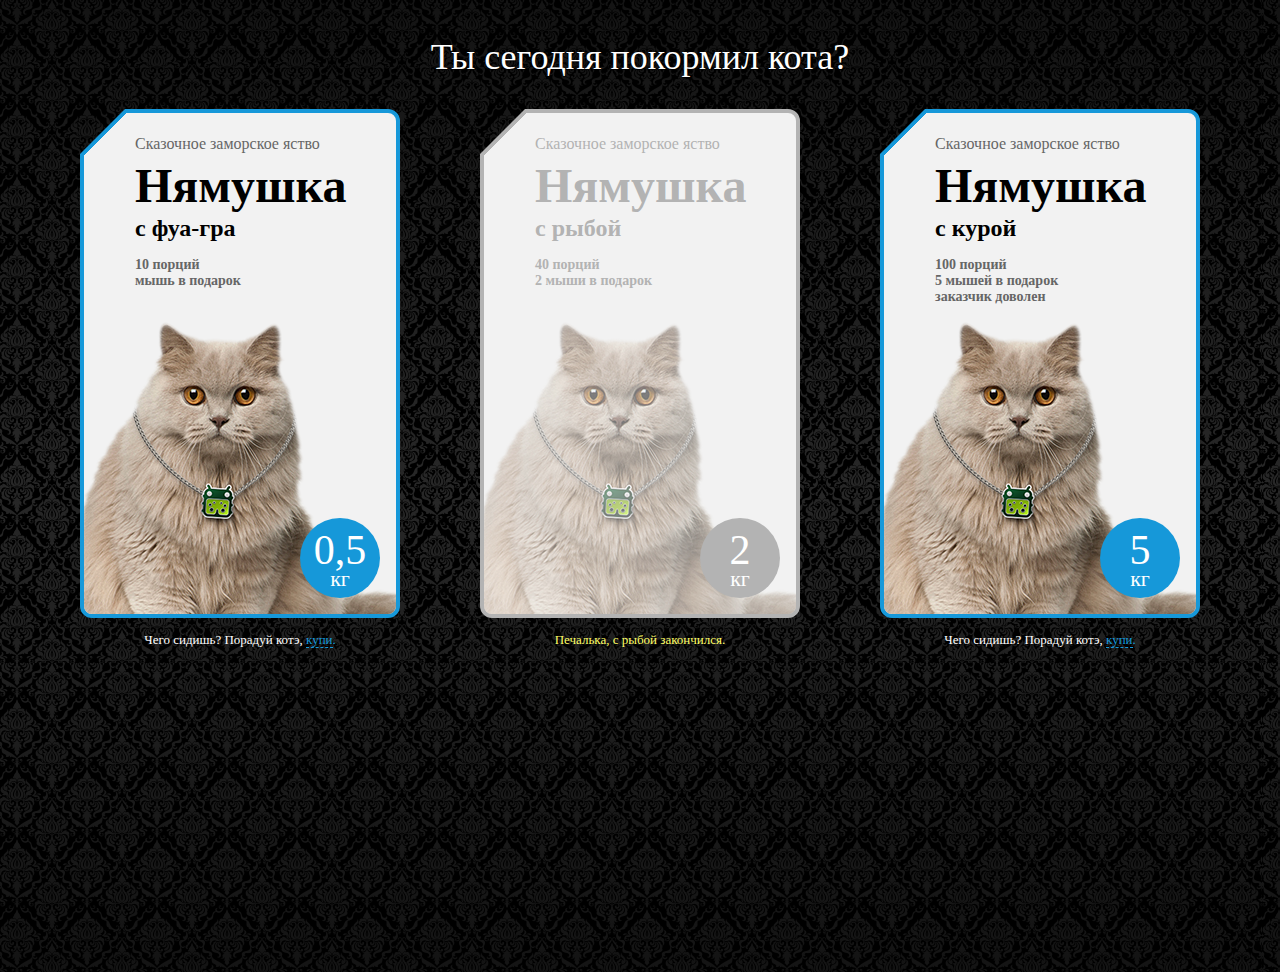
<file: index.html>
<!DOCTYPE html>
<html lang="ru">
  <head>
    <meta charset="UTF-8" />
    <meta name="viewport" content="width=device-width, initial-scale=1.0" />
    <title>Vite + React</title>
    <script type="module" crossorigin src="/assets/index-7cf8d5e0.js"></script>
    <link rel="stylesheet" href="/assets/index-8ef5a8d5.css">
  </head>
  <body>
    <div id="root"></div>
    
  </body>
</html>
</file>
<file: assets/index-8ef5a8d5.css>
@charset "UTF-8";.App{min-height:100vh;padding:36px 0;background:linear-gradient(180deg,rgba(0,0,0,.5) 0%,rgba(0,0,0,5e-5) 49.88%,rgba(0,0,0,.5) 100%),url(/Background.png)}.App>.title{font-family:"Exo2.0";font-size:36px;line-height:42px;text-align:center;color:#fff;text-shadow:0px 1px 1px #000000;margin-bottom:31px}.cards{margin:auto;width:max-content}body{margin:0}@media (min-width: 1025px){.cards{display:flex;gap:80px}}@media only screen and (min-device-width: 768px) and (max-device-width: 1024px){.cards{display:grid;grid-template-columns:repeat(2,1fr);gap:40px 80px}.cards>*:first-child{grid-column-start:1;grid-column-end:3;grid-row-start:1;grid-row-end:2;margin:auto}}@media only screen and (min-device-width: 320px) and (max-device-width: 568px) and (min-resolution: 2dppx){.cards{display:flex;flex-direction:column;gap:40px}}.card_block{font-family:Trebuchet MS;font-style:normal;font-weight:400}.card_block>main{overflow:hidden;clip-path:polygon(0 45px,45px 0,100% 0,100% 100%,0 100%);position:relative;width:320px;height:509px;background-position:bottom -88px right -24px;background-repeat:no-repeat;background:linear-gradient(135deg,var(--border-color) 30px,#f2f2f2 0);border:4px solid var(--border-color);border-radius:12px;box-sizing:border-box;cursor:pointer}.card_block>main>header{position:absolute;left:51px;top:21px}.card_block>main>img{margin-top:208px;margin-left:-24px}.card_block .category{font-size:16px;line-height:19px;margin-bottom:5px}.card_block .title{font-weight:700;font-size:48px;line-height:56px}.card_block .taste{font-weight:700;font-size:24px;line-height:28px;margin-bottom:15px}.card_block .info{font-weight:700;font-size:14px;line-height:16px;white-space:pre-line}.card_block .weight{position:absolute;right:16px;bottom:16px;background-color:var(--border-color);height:80px;width:80px;border-radius:50%;color:#fff;text-align:center}.card_block .weight>*:first-child{margin-top:21px;font-size:42px;line-height:22px}.card_block .weight>*:last-child{margin-top:7px;font-size:22px;line-height:22px}.card_block .description{cursor:default;width:100%;font-size:13px;line-height:15px;white-space:nowrap;text-align:center;margin-top:14px}.card_block .description .buy{cursor:pointer;color:var(--border-color);text-decoration:none;border-bottom:1px dashed var(--border-color)}.card_block .description .buy~*{color:var(--border-color)}.card_block:not(.disabled) .category{color:#666}.card_block:not(.disabled) .title{color:#000}.card_block:not(.disabled) .taste{color:#000}.card_block:not(.disabled) .info{color:#666}.card_block:not(.disabled) .description{color:#fff}.card_block.disabled{pointer-events:none;user-select:none;--border-color: #b3b3b3 !important}.card_block.disabled img{opacity:.5}.card_block.disabled main>header>*{color:#b3b3b3}.card_block.disabled .description{color:#ff6}
</file>
